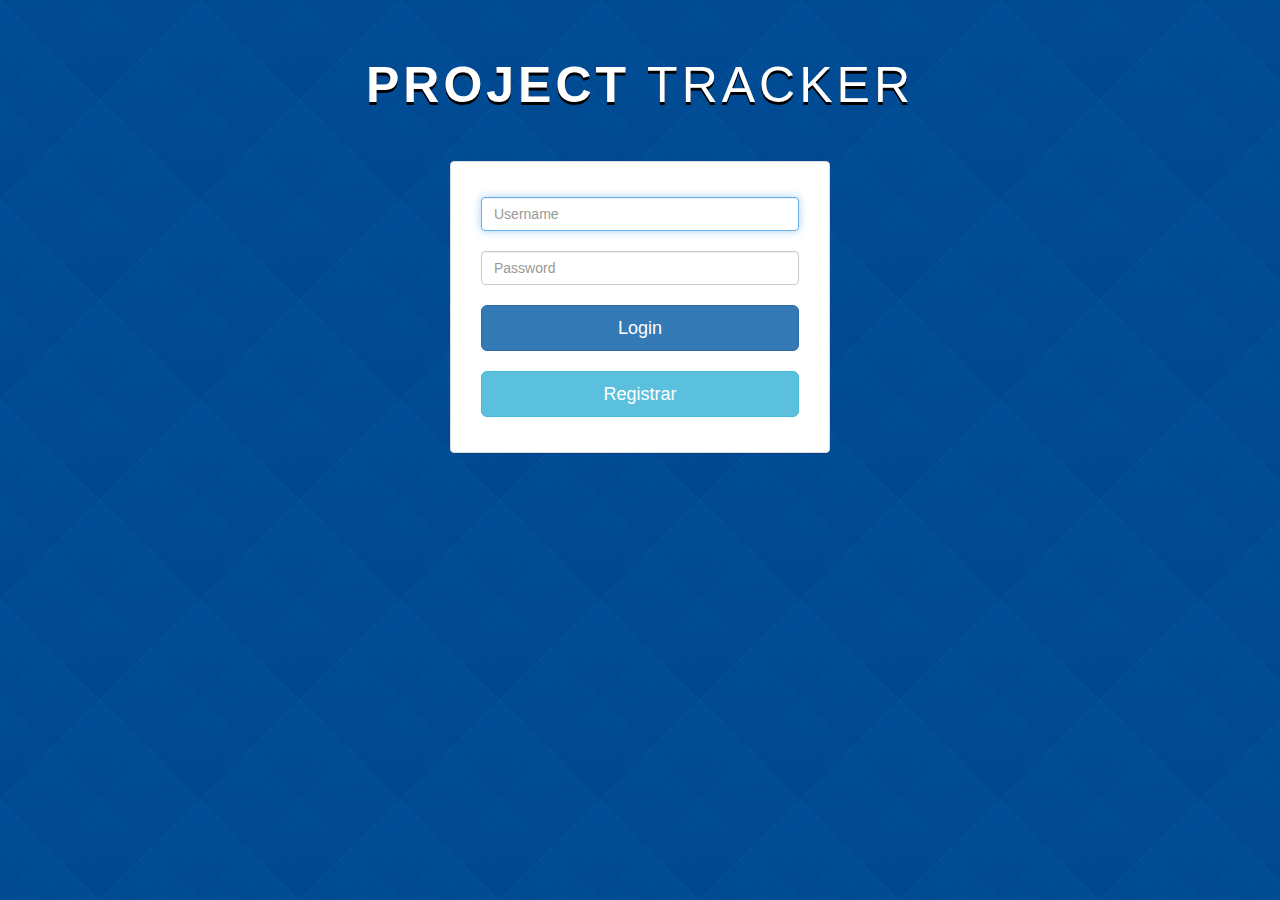
<file: index.html>
<!DOCTYPE html>
<html lang="en">
  <head>
    <meta charset="utf-8">
    <meta http-equiv="X-UA-Compatible" content="IE=edge">
    <meta name="viewport" content="width=device-width, initial-scale=1">
    <!-- The above 3 meta tags *must* come first in the head; any other head content must come *after* these tags -->
    <title>Project Tracker</title>

    <!-- Bootstrap -->
    <link href="css/bootstrap.min.css" rel="stylesheet">
    <link href="css/style.css" rel="stylesheet">
    <link href='https://fonts.googleapis.com/css?family=Montserrat:400,700' rel='stylesheet' type='text/css'>

    <!-- HTML5 shim and Respond.js for IE8 support of HTML5 elements and media queries -->
    <!-- WARNING: Respond.js doesn't work if you view the page via file:// -->
    <!--[if lt IE 9]>
      <script src="https://oss.maxcdn.com/html5shiv/3.7.2/html5shiv.min.js"></script>
      <script src="https://oss.maxcdn.com/respond/1.4.2/respond.min.js"></script>
    <![endif]-->
  </head>
  <body>
    <script type='text/javascript'>
      if(sessionStorage["userid"] == null)
        window.location.href = "login.html";
    </script>
    <nav class="navbar">
        <div class="container-fluid">
            <div class="navbar-header">                
                <a class="navbar-brand">
                    <b>PROJECT</b> TRACKER
                </a>
            </div>

            <!-- Collect the nav links, forms, and other content for toggling -->
            <div class="navbar-right">
                <ul class="nav navbar-nav">                                   
                    <li>
                        <a class="nav-button" href="index.html">VER LISTA DE PROYECTOS</a>
                    </li>                                       
                </ul>
            </div>

            
        </div>  
    </nav>
    <div class="page-header-custom">
      <div class="container-fluid">   
        <div class="col-sm-8">     
            <h3 id="project-title">Project Title</h3>         
            <h5 id="project-description">Lorem ipsum dolor sit amet, consectetur adipiscing elit, sed do eiusmod tempor incididunt ut labore et dolore magna aliqua.</h5> 
        </div>
        <div class="pull-right" id="user-info" style="padding:5px; text-align:right;">
        <p>Estás identificado como <b><span id="username" style></span>,</b><a id="logout"> Logout</a> </p>
        <div id="main-botones">
            <button type="submit" class="btn btn-info btn-default" data-dismiss="modal">Guardar cambios</button> 
            <button type="submit" class="btn btn-info btn-default" data-dismiss="modal">Guardar cambios</button> 
        </div>
        </div> 
      </div>
    </div>
    <div class="main-content-wrapper">
        <div class="container-fluid" id="main-content">
            

            

            
        </div>

    </div>

    <div class="footer">
      <h5>Proyecto par la asignatura de DSA(Diseño de servicios y aplicaciones) - EETAC UPC - 15/16</h4>
    </div>

    <div id="task-modal" class="modal fade bs-example-modal-lg" tabindex="-1" role="dialog" aria-labelledby="myLargeModalLabel">
        <div class="modal-dialog modal-lg">
            <div class="modal-content">
                <div class="modal-header">
                  <button type="button" class="close" data-dismiss="modal">&times;</button>
                  <h4 id="modal-task-title">Login</h4>
                </div>
                <div class="modal-body" style="padding:40px 50px;">
                    <p class="pull-right text-right"><b>Creador: </b><span id="task-creator"></span><br><b> Fecha de creación: </b><span id="task-fecha"></span></p>                    
                    <h3>Descripción de la tarea</h3>
                    <p id="task-description"></p>                    
                    <br>
                    <table class="table table-condensed">
                      <thead>
                        <th class="col-sm-8">
                          Subtarea
                        </th>
                        <th class="col-sm-4 text-center">
                          Estado
                        </th>
                      </thead>
                      <tbody id="task-items">
                      </tbody>
                    </table>
                    <div id="add-item-container">
                      <form role="form" id="add-item-form">
                        <div class="form-group">
                          <label for="item-title">Nombre de la subtarea</label>
                          <input type="text" class="form-control" id="item-title" placeholder="Introduce un título para la tarea" required autofocus>
                        </div>                                              
                        <button type="submit" class="btn btn-success btn-block">Añadir item</button>
                      </form>
                      <form role="form" id="change-task-state" style="margin-top:50px;">
                        <div class="form-group">
                          <label for="task-state-select">Estado de la tarea</label>                          
                          <select class="form-control" id="task-state-select" required>
                            <option value="proposal">Propuesta</option>
                            <option value="in_process">En proceso</option>
                            <option value="completed">Completada</option>                            
                          </select>
                        </div>                                              
                        <button type="submit" class="btn btn-success btn-block">Guardar estado</button>
                      </form>

                    </div>                    
                </div>

            </div>
        </div>
    </div>
    <div id="create-project-modal" class="modal fade bs-example-modal-lg" tabindex="-1" role="dialog" aria-labelledby="myLargeModalLabel">
        <div class="modal-dialog modal-lg">
            <div class="modal-content">
                <div class="modal-header">
                  <button type="button" class="close" data-dismiss="modal">&times;</button>
                  <h4 id="modal-task-title">Crear nuevo proyecto</h4>
                </div>
                <div class="modal-body" style="padding:40px 50px;">
                    <form role="form" id="create-project-form">
                        <div class="form-group">
                          <label for="name">Name</label>
                          <input type="text" class="form-control" id="name" placeholder="Introduce el nombre del proyecto" required autofocus>
                        </div>
                        <div class="form-group">
                          <label for="description">Descripción</label>
                          <input type="text" class="form-control" id="description" placeholder="Introduce una descripción">
                        </div> 
                        <div class="form-group">
                          <label for="githubUser">Usuario de github</label>
                          <input type="text" class="form-control" id="githubUser" placeholder="Usuario del dueño del repositorio github" required>
                        </div>  
                        <div class="form-group">
                          <label for="githubRepo">Nombre del repositorio</label>
                          <input type="text" class="form-control" id="githubRepo" placeholder="Nombre del repositorio GitHub" required>
                        </div>                      
                      <button type="submit" class="btn btn-success btn-block"> Crear proyecto</button>
                    </form>
                </div>                
            </div>
        </div>
    </div>
    <div id="create-task-modal" class="modal fade bs-example-modal-lg" tabindex="-1" role="dialog" aria-labelledby="myLargeModalLabel">
        <div class="modal-dialog modal-lg">
            <div class="modal-content">
                <div class="modal-header">
                  <button type="button" class="close" data-dismiss="modal">&times;</button>
                  <h4 id="modal-task-title">Crear nueva tarea</h4>
                </div>
                <div class="modal-body" style="padding:40px 50px;">
                    <form role="form" id="create-task-form">
                        <div class="form-group">
                          <label for="createTask-title">Título</label>
                          <input type="text" class="form-control" id="createTask-title" placeholder="Introduce el título de la tarea" required autofocus>
                        </div>
                        <div class="form-group">
                          <label for="createTask-description">Descripción</label>
                          <textarea class="form-control" id="createTask-description" placeholder="Introduce una descripción" rows="4"></textarea>
                        </div>                                              
                      <button type="submit" class="btn btn-success btn-block"> Crear tarea</button>
                    </form>
                </div>                
            </div>
        </div>
    </div>
    <div id="add-member-modal" class="modal fade bs-example-modal-lg" tabindex="-1" role="dialog" aria-labelledby="myLargeModalLabel">
        <div class="modal-dialog modal-lg">
            <div class="modal-content">
                <div class="modal-header">
                  <button type="button" class="close" data-dismiss="modal">&times;</button>
                  <h4 id="modal-add-member-title">Añadir miembro al proyecto</h4>
                </div>
                <div class="modal-body" style="padding:40px 50px;">
                    <form role="form" id="add-member-form" style="margin-bottom:20px;">
                        <div class="form-group">
                          <label for="member-name">Nombre de usuario</label>
                          <input type="text" class="form-control" id="member-name" placeholder="Introduce el nombre de usuario de la persona a la que quieres añadir" required autofocus>
                        </div>                                                                     
                      <button type="submit" class="btn btn-success">Añadir miembro</button>
                    </form>
                    <p class="text-success" id="add_member_success"></p>
                    <p class="text-danger" id="add_member_fail"></p>  
                </div> 
                             
            </div>
        </div>
    </div>

    

    <!-- jQuery (necessary for Bootstrap's JavaScript plugins) -->
    <script src="https://ajax.googleapis.com/ajax/libs/jquery/1.11.3/jquery.min.js"></script>
    <!-- Include all compiled plugins (below), or include individual files as needed -->
    <script src="js/bootstrap.min.js"></script>
    <script src="js/api.js"></script>
    <script src="js/projects.js"></script>
  </body>
</html>
</file>
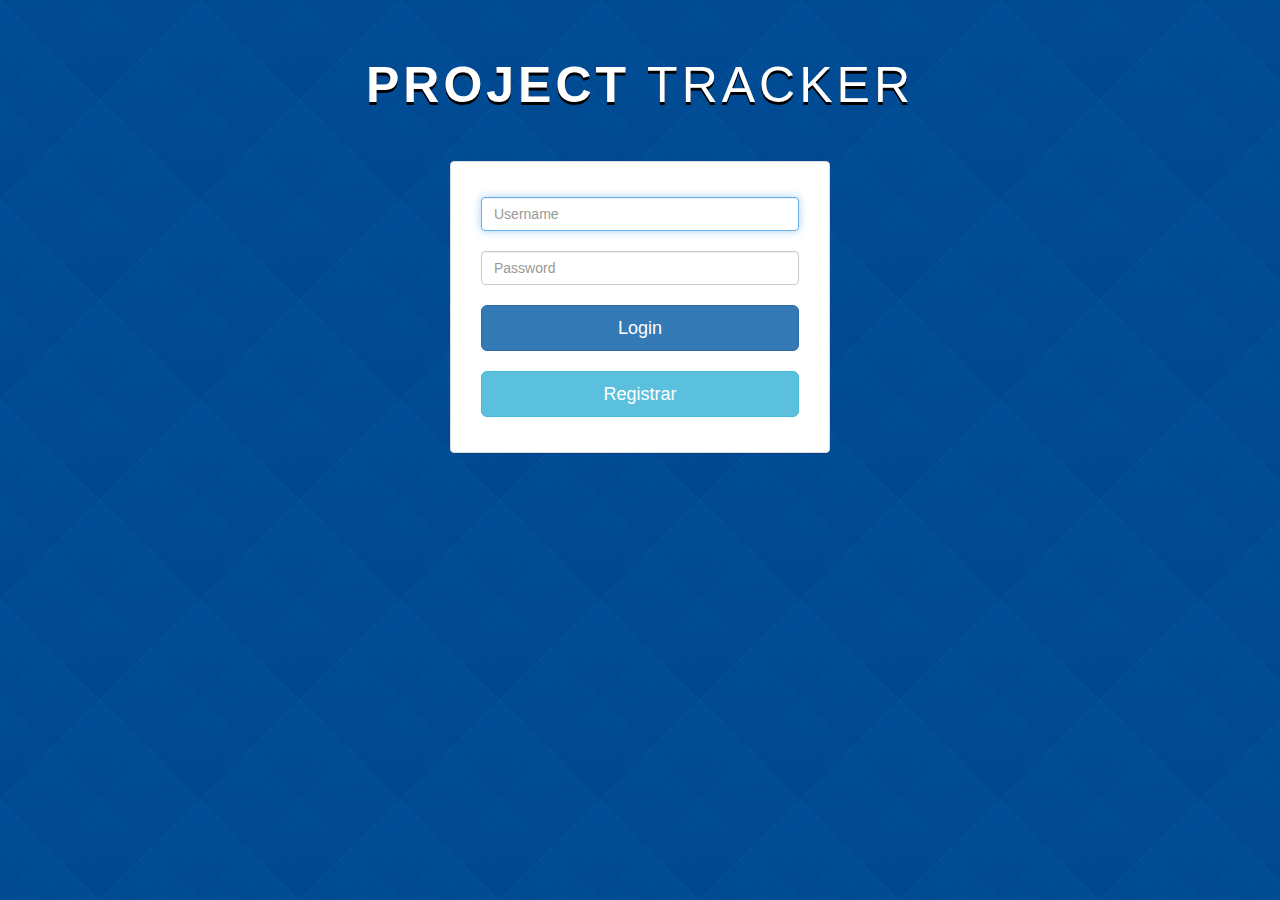
<file: login.html>
<!DOCTYPE html>
<html lang="en">
	<head>
		<meta charset="utf-8">
		<meta name="viewport" content="width=device-width, initial-scale=1">

		<meta name="description" content="Beeter Login page">
		<meta name="author" content="DSA">

		<title>Signin</title>
		<link rel="stylesheet" href="https://maxcdn.bootstrapcdn.com/bootstrap/3.3.5/css/bootstrap.min.css">
		<link href="css/login.css" rel="stylesheet">
	</head>

	<body>
		<div class="container">
			<div class="titulo col-md-12">
				<b>PROJECT</b> TRACKER
			</div>
			<div class="panel panel-default col-md-4 col-md-offset-4">
				<div class="panel-body">
					<form class="form-signin" id="form-signin">
						
						<label for="inputLoginid" class="sr-only">Username</label>
		        		<input type="text" id="inputLoginid" class="form-control" placeholder="Username" required autofocus>
		        		<label for="inputPassword" class="sr-only">Password</label>
		        		<input type="password" id="inputPassword" class="form-control" placeholder="Password" required>
		        		<button class="btn btn-lg btn-primary btn-block" type="submit">Login</button>
					</form>
					<br>
					<a class="btn btn-lg btn-info btn-block" href="register.html">Registrar</a>
					
					<p id="errores" class="text-danger" style="margin-top: 20px;"><p>
					<p id="ok" class="text-success" style="margin-top: 20px;"><p>
				</div>

				
			</div>

		</div>

		<script src="https://ajax.googleapis.com/ajax/libs/jquery/1.11.3/jquery.min.js"></script>
		<script src="js/bootstrap.min.js"></script>		
		<script src="js/api.js"></script>
		<script src="js/login.js"></script>
	</body>
</html>
</file>
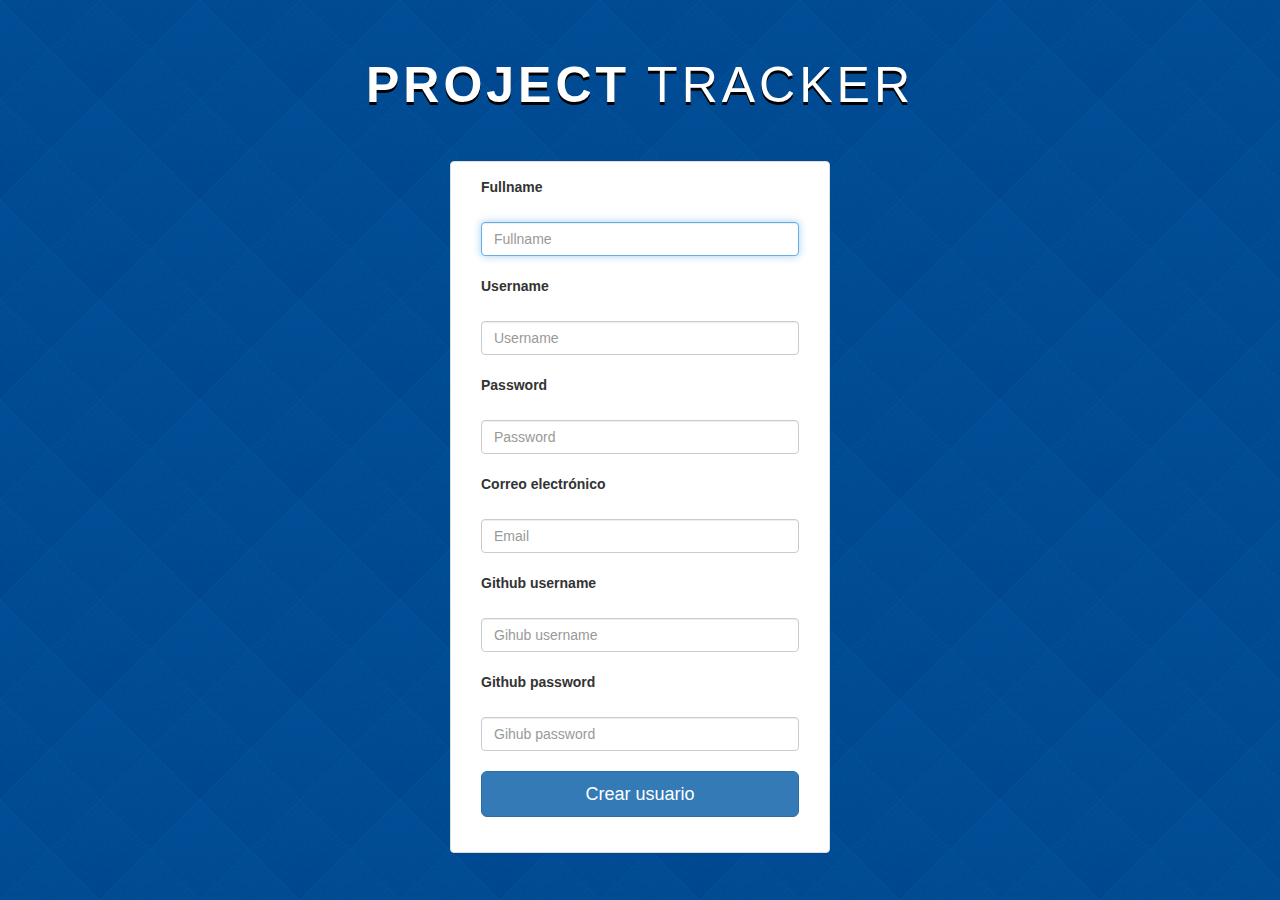
<file: register.html>
<!DOCTYPE html>
<html lang="en">
	<head>
		<meta charset="utf-8">
		<meta name="viewport" content="width=device-width, initial-scale=1">

		<meta name="description" content="Beeter Login page">
		<meta name="author" content="DSA">

		<title>Registro de usuario</title>
		<link rel="stylesheet" href="https://maxcdn.bootstrapcdn.com/bootstrap/3.3.5/css/bootstrap.min.css">
		<link href="css/login.css" rel="stylesheet">
	</head>

	<body>
		<div class="container">
			<div class="titulo col-md-12">
				<b>PROJECT</b> TRACKER
			</div>
			<div class="panel panel-default col-md-4 col-md-offset-4">
				<div class="panel-body">
					<form class="form-register" id="form-register">
						<label for="inputFullname">Fullname</label>
		        		<input type="text" id="inputFullname" class="form-control" placeholder="Fullname" required autofocus>
						<label for="inputLoginid">Username</label>
		        		<input type="text" id="inputLoginid" class="form-control" placeholder="Username" required autofocus>
		        		<label for="inputPassword">Password</label>
		        		<input type="password" id="inputPassword" class="form-control" placeholder="Password" required>
		        		<label for="inputEmail">Correo electrónico</label>
		        		<input type="email" id="inputEmail" class="form-control" placeholder="Email" required>
		        		<label for="inputGithubUsername">Github username</label>
		        		<input type="text" id="inputGithubUsername" class="form-control" placeholder="Gihub username" required>
		        		<label for="inputGithubPassword">Github password</label>
		        		<input type="password" id="inputGithubPassword" class="form-control" placeholder="Gihub password" required>
		        		<button class="btn btn-lg btn-primary btn-block" type="submit">Crear usuario</button>
					</form>			
					
					<p id="errores" class="text-danger" style="margin-top: 20px;"><p>
					<p id="ok" class="text-success" style="margin-top: 20px;"><p>
				</div>

				
			</div>

		</div>

		<script src="https://ajax.googleapis.com/ajax/libs/jquery/1.11.3/jquery.min.js"></script>
		<script src="js/bootstrap.min.js"></script>		
		
		<script src="js/api.js"></script>
		<script src="js/register.js"></script>
	</body>
</html>
</file>
<file: css/style.css>
html, body {
	height: 100%;
}
.navbar {
	border-radius: 0px;
	border-color: #004d99;
	background-color: #004d99;	
	margin:0px;
}

.nav-button {
	color:white !important;
}

.page-header-custom {
	border-bottom: 1px solid #b3b3b3;
	background-color: #f2f2f2;
	
	margin-bottom:20px;
	box-shadow: 0px 3px 5px #b3b3b3;
}

.main-content-wrapper {
	width: 100%;
	min-height: 80%;
}

.panel-wrapper {
	padding: 5px !important;
}
.panel-heading-custom {
	background-color: #2D2D2D !important;
	color: white !important;
	text-align: center;
	font-weight: bold;

}

.navbar-brand {
	color:white;
	font-family: 'Montserrat', sans-serif;
	text-shadow: 0px 4px black;
	letter-spacing: 4px;
	font-size:25px;
}
.navbar-brand:hover {
	color:#b3b3b3;
}
.nav-button {
	font-weight: bold;
	font-family: sans-serif;
	text-shadow: 0px 1px 1px black;
}
.nav-button:hover {
	background-color: #004d99 !important;
	text-shadow: 0px 3px 3px black;
}

#project-title {
	text-shadow: 0px 2px 2px white;
	margin-top:10px;
	padding-bottom:1px;
	font-weight: bold;	

}

.task-wrapper {
	min-height: 50px;
	border-bottom: 1px solid #b3b3b3;
	margin: 0px;
	padding: 10px;
	font-weight: bold;
	
	
}
.panel-body {
	margin: 0px;
	padding: 0px;
	min-height: 50px;
	background-color: #f2f2f2;
}

#logout:hover {
	cursor:pointer;
}



.footer {
	border-top: 7px solid #004d99;	
	color: #fff;
	background: #333;
	font-family: 'Montserrat', sans-serif;
	text-shadow: 0px 1px 1px black;
	text-align: center;
	min-height:50px;

}

.modal-header, h4, .close {
      background-color: #5cb85c;
      color:white !important;
      text-align: center;
      font-size: 30px;
}
.modal-header {
	min-height: 80px;
	height: 100%;
}
.modal-footer {
	background-color: #f9f9f9;
}

#user-info p{
	font-size: 12px;
	padding-top:5px;
}
</file>
<file: css/login.css>
.form-signin-heading {
	margin-top: 0px;
}

.panel {
	margin-top: 40px;

}

body {
	
	background-image: url('../assets/pattern.png');
    background-repeat: repeat;

}

.titulo {
	color:white;
	font-family: 'Montserrat', sans-serif;
	text-shadow: 0px 3px black;
	letter-spacing: 4px;
	font-size:50px;
	text-align: center;
	margin-top: 50px;
}

.form-control {
	margin:20px 0px;
}
</file>
